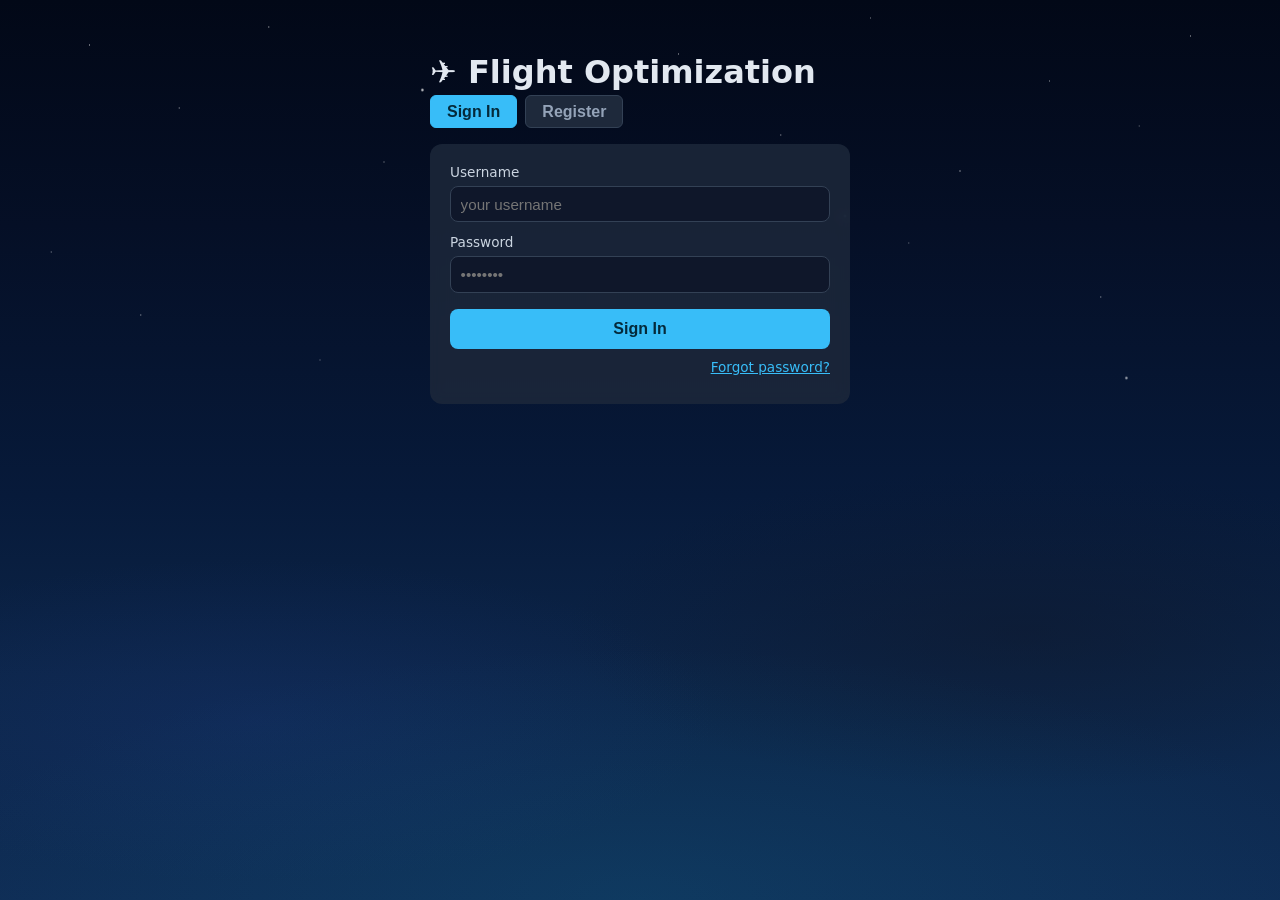
<file: static/login.html>
<!DOCTYPE html>
<html lang="en">
<head>
  <meta charset="UTF-8" />
  <meta name="viewport" content="width=device-width, initial-scale=1.0" />
  <title>Sign In – Flight Optimization</title>
  <link rel="stylesheet" href="/static/style.css" />
</head>
<body>
  <main style="max-width:420px">
    <h1>✈️ Flight Optimization</h1>

    <div id="tab-bar" style="display:flex;gap:.5rem;margin-bottom:1rem">
      <button id="btn-tab-login" class="tab-btn tab-active" onclick="showTab('login')">Sign In</button>
      <button id="btn-tab-register" class="tab-btn" onclick="showTab('register')">Register</button>
    </div>

    <!-- Login form -->
    <form id="login-form">
      <label>Username
        <input name="username" placeholder="your username" required autocomplete="username" />
      </label>
      <label style="margin-top:.75rem">Password
        <input type="password" name="password" placeholder="••••••••" required autocomplete="current-password" />
      </label>
      <button type="submit" style="margin-top:1rem;width:100%">Sign In</button>
      <div style="text-align:right;margin-top:.5rem">
        <a href="#" id="link-forgot" style="color:#38bdf8;font-size:.85rem" onclick="showTab('forgot');return false">Forgot password?</a>
      </div>
      <div id="login-error" class="error" style="margin-top:.5rem"></div>
    </form>

    <!-- Forgot password form -->
    <div id="forgot-form" style="display:none">
      <p style="color:#93c5fd;margin-bottom:.75rem">Enter your account email and we'll send you a reset link.</p>
      <label>Email address
        <input type="email" id="forgot-email" placeholder="you@example.com" required autocomplete="email" />
      </label>
      <button onclick="submitForgot()" style="margin-top:1rem;width:100%">Send reset link</button>
      <div id="forgot-status" style="margin-top:.5rem"></div>
      <button onclick="showTab('login')" style="margin-top:.5rem;width:100%;background:transparent;border:1px solid #1e3a5f;color:#64748b">
        ← Back to sign in
      </button>
    </div>

    <!-- Reset password form (shown when ?reset_token= is in URL) -->
    <div id="reset-form" style="display:none">
      <p style="color:#93c5fd;margin-bottom:.75rem">Choose a new password (at least 8 characters).</p>
      <label>New password
        <input type="password" id="reset-pw" placeholder="••••••••" required autocomplete="new-password" />
      </label>
      <label style="margin-top:.75rem">Confirm password
        <input type="password" id="reset-pw2" placeholder="••••••••" required autocomplete="new-password" />
      </label>
      <button onclick="submitReset()" style="margin-top:1rem;width:100%">Set new password</button>
      <div id="reset-status" style="margin-top:.5rem"></div>
    </div>

    <!-- MFA step (shown after successful password) -->
    <div id="mfa-step" style="display:none">
      <p style="color:#93c5fd;margin-bottom:1rem">🔐 Enter the 6-digit code from your authenticator app.</p>
      <label>Authenticator Code
        <input id="mfa-code" type="text" inputmode="numeric" pattern="\d{6}" maxlength="6"
               placeholder="000000" autocomplete="one-time-code" style="letter-spacing:.25em;font-size:1.3rem" />
      </label>
      <button onclick="submitMfa()" style="margin-top:1rem;width:100%">Verify</button>
      <div id="mfa-error" class="error" style="margin-top:.5rem"></div>
      <button onclick="cancelMfa()" style="margin-top:.5rem;width:100%;background:transparent;border:1px solid #1e3a5f;color:#64748b">
        ← Back to login
      </button>
    </div>

    <!-- Register form -->
    <form id="register-form" style="display:none">
      <label>Username
        <input name="username" placeholder="choose a username" required autocomplete="username" />
      </label>
      <label style="margin-top:.75rem">Email
        <input type="email" name="email" placeholder="you@example.com" required autocomplete="email" />
      </label>
      <label style="margin-top:.75rem">Password
        <input type="password" name="password" placeholder="••••••••" required autocomplete="new-password" />
      </label>
      <button type="submit" style="margin-top:1rem;width:100%">Create Account</button>
      <div id="register-error" class="error" style="margin-top:.5rem"></div>
    </form>
  </main>

  <script>
    if (localStorage.getItem("token")) window.location.href = "/";

    // If URL has ?reset_token=, jump straight to reset form
    const _resetToken = new URLSearchParams(location.search).get("reset_token");
    if (_resetToken) {
      document.getElementById("tab-bar").style.display = "none";
      document.getElementById("login-form").style.display = "none";
      document.getElementById("reset-form").style.display = "";
    }

    let _mfaSession = null;

    function showTab(tab) {
      document.getElementById("login-form").style.display    = (tab === "login")   ? "" : "none";
      document.getElementById("forgot-form").style.display   = (tab === "forgot")  ? "" : "none";
      document.getElementById("reset-form").style.display    = (tab === "reset")   ? "" : "none";
      document.getElementById("register-form").style.display = (tab === "register")? "" : "none";
      document.getElementById("mfa-step").style.display = "none";
      const tabBar = document.getElementById("tab-bar");
      tabBar.style.display = (tab === "mfa" || tab === "forgot" || tab === "reset") ? "none" : "";
      document.getElementById("btn-tab-login").classList.toggle("tab-active", tab === "login");
      document.getElementById("btn-tab-register").classList.toggle("tab-active", tab === "register");
    }

    async function submitForgot() {
      const email = document.getElementById("forgot-email").value.trim();
      const st = document.getElementById("forgot-status");
      if (!email) { st.innerHTML = '<span class="error">Enter your email.</span>'; return; }
      st.innerHTML = '<span class="loading">Sending…</span>';
      try {
        const resp = await fetch("/api/auth/forgot-password", {
          method: "POST",
          headers: { "Content-Type": "application/json" },
          body: JSON.stringify({ email }),
        });
        const data = await resp.json();
        st.innerHTML = `<span class="success" style="color:#4ade80">✅ ${data.detail}</span>`;
      } catch (e) {
        st.innerHTML = `<span class="error">Network error: ${e.message}</span>`;
      }
    }

    async function submitReset() {
      const pw  = document.getElementById("reset-pw").value;
      const pw2 = document.getElementById("reset-pw2").value;
      const st  = document.getElementById("reset-status");
      if (pw !== pw2) { st.innerHTML = '<span class="error">Passwords do not match.</span>'; return; }
      if (pw.length < 8) { st.innerHTML = '<span class="error">Minimum 8 characters.</span>'; return; }
      st.innerHTML = '<span class="loading">Saving…</span>';
      try {
        const resp = await fetch("/api/auth/reset-password", {
          method: "POST",
          headers: { "Content-Type": "application/json" },
          body: JSON.stringify({ token: _resetToken, new_password: pw }),
        });
        const data = await resp.json();
        if (!resp.ok) { st.innerHTML = `<span class="error">${data.detail}</span>`; return; }
        st.innerHTML = `<span class="success" style="color:#4ade80">✅ ${data.detail}</span>`;
        setTimeout(() => { history.replaceState({}, "", "/login"); showTab("login"); document.getElementById("tab-bar").style.display = ""; }, 2000);
      } catch (e) {
        st.innerHTML = `<span class="error">Network error: ${e.message}</span>`;
      }
    }

    function cancelMfa() {
      _mfaSession = null;
      showTab("login");
    }

    async function submitMfa() {
      const code = document.getElementById("mfa-code").value.trim();
      const errEl = document.getElementById("mfa-error");
      errEl.textContent = "";
      if (!code) return;
      try {
        const resp = await fetch("/api/auth/mfa-verify", {
          method: "POST",
          headers: { "Content-Type": "application/json" },
          body: JSON.stringify({ mfa_session: _mfaSession, totp_code: code }),
        });
        const data = await resp.json();
        if (!resp.ok) { errEl.textContent = data.detail || "Verification failed."; return; }
        localStorage.setItem("token", data.token);
        localStorage.setItem("user", JSON.stringify(data.user));
        window.location.href = "/";
      } catch (err) {
        errEl.textContent = "Network error: " + err.message;
      }
    }

    // Allow Enter key in MFA input
    document.addEventListener("keydown", (e) => {
      if (e.key === "Enter" && document.getElementById("mfa-step").style.display !== "none") {
        submitMfa();
      }
    });

    document.getElementById("login-form").addEventListener("submit", async (e) => {
      e.preventDefault();
      const f = new FormData(e.target);
      const errEl = document.getElementById("login-error");
      errEl.textContent = "";
      try {
        const resp = await fetch("/api/auth/login", {
          method: "POST",
          headers: { "Content-Type": "application/json" },
          body: JSON.stringify({ username: f.get("username"), password: f.get("password") }),
        });
        const data = await resp.json();
        if (!resp.ok) { errEl.textContent = data.detail || "Login failed."; return; }
        if (data.mfa_required) {
          _mfaSession = data.mfa_session;
          document.getElementById("login-form").style.display = "none";
          document.getElementById("tab-bar").style.display = "none";
          document.getElementById("mfa-step").style.display = "";
          document.getElementById("mfa-code").value = "";
          document.getElementById("mfa-code").focus();
          return;
        }
        localStorage.setItem("token", data.token);
        localStorage.setItem("user", JSON.stringify(data.user));
        window.location.href = "/";
      } catch (err) {
        errEl.textContent = "Network error: " + err.message;
      }
    });

    document.getElementById("register-form").addEventListener("submit", async (e) => {
      e.preventDefault();
      const f = new FormData(e.target);
      const errEl = document.getElementById("register-error");
      errEl.textContent = "";
      try {
        const resp = await fetch("/api/auth/register", {
          method: "POST",
          headers: { "Content-Type": "application/json" },
          body: JSON.stringify({ username: f.get("username"), email: f.get("email"), password: f.get("password") }),
        });
        const data = await resp.json();
        if (!resp.ok) { errEl.textContent = data.detail || "Registration failed."; return; }
        localStorage.setItem("token", data.token);
        localStorage.setItem("user", JSON.stringify(data.user));
        window.location.href = "/";
      } catch (err) {
        errEl.textContent = "Network error: " + err.message;
      }
    });
  </script>
</body>
</html>
</file>
<file: static/style.css>
* { box-sizing: border-box; }

html {
  min-height: 100%;
}

body {
  font-family: system-ui, -apple-system, sans-serif;
  color: #e2e8f0;
  margin: 0;
  padding: 2rem 1rem;
  min-height: 100vh;
  /* Deep night-sky gradient — horizon glow at bottom */
  background:
    /* faint clouds / atmosphere */
    radial-gradient(ellipse 80% 40% at 50% 100%, rgba(14,116,144,.18) 0%, transparent 70%),
    radial-gradient(ellipse 60% 30% at 20% 80%,  rgba(30,58,138,.22) 0%, transparent 60%),
    radial-gradient(ellipse 60% 30% at 80% 70%,  rgba(15,23,42,.5)   0%, transparent 60%),
    /* star field — tiny white dots via repeating gradients */
    radial-gradient(1px 1px at  7%  5%, rgba(255,255,255,.8) 0%, transparent 100%),
    radial-gradient(1px 1px at 14% 12%, rgba(255,255,255,.6) 0%, transparent 100%),
    radial-gradient(1px 1px at 21%  3%, rgba(255,255,255,.7) 0%, transparent 100%),
    radial-gradient(1px 1px at 30% 18%, rgba(255,255,255,.5) 0%, transparent 100%),
    radial-gradient(1px 1px at 38%  8%, rgba(255,255,255,.8) 0%, transparent 100%),
    radial-gradient(1px 1px at 45% 22%, rgba(255,255,255,.4) 0%, transparent 100%),
    radial-gradient(1px 1px at 53%  6%, rgba(255,255,255,.7) 0%, transparent 100%),
    radial-gradient(1px 1px at 61% 15%, rgba(255,255,255,.6) 0%, transparent 100%),
    radial-gradient(1px 1px at 68%  2%, rgba(255,255,255,.5) 0%, transparent 100%),
    radial-gradient(1px 1px at 75% 19%, rgba(255,255,255,.8) 0%, transparent 100%),
    radial-gradient(1px 1px at 82%  9%, rgba(255,255,255,.6) 0%, transparent 100%),
    radial-gradient(1px 1px at 89% 14%, rgba(255,255,255,.4) 0%, transparent 100%),
    radial-gradient(1px 1px at 93%  4%, rgba(255,255,255,.7) 0%, transparent 100%),
    radial-gradient(1px 1px at  4% 28%, rgba(255,255,255,.5) 0%, transparent 100%),
    radial-gradient(1px 1px at 11% 35%, rgba(255,255,255,.6) 0%, transparent 100%),
    radial-gradient(1px 1px at 25% 40%, rgba(255,255,255,.4) 0%, transparent 100%),
    radial-gradient(1px 1px at 47% 32%, rgba(255,255,255,.5) 0%, transparent 100%),
    radial-gradient(1px 1px at 59% 38%, rgba(255,255,255,.7) 0%, transparent 100%),
    radial-gradient(1px 1px at 71% 27%, rgba(255,255,255,.4) 0%, transparent 100%),
    radial-gradient(1px 1px at 86% 33%, rgba(255,255,255,.6) 0%, transparent 100%),
    radial-gradient(2px 2px at 33% 10%, rgba(255,255,255,.9) 0%, transparent 100%),
    radial-gradient(2px 2px at 66% 24%, rgba(200,230,255,.8) 0%, transparent 100%),
    radial-gradient(2px 2px at 88% 42%, rgba(255,255,255,.7) 0%, transparent 100%),
    /* base sky */
    linear-gradient(to bottom,
      #020817 0%,
      #050f26 25%,
      #071a3a 55%,
      #0c2548 75%,
      #0f2d56 100%
    );
  background-attachment: fixed;
}

.top-nav {
  display: flex; justify-content: space-between; align-items: center;
  background: rgba(15,23,42,.85); backdrop-filter: blur(8px); -webkit-backdrop-filter: blur(8px); padding: .6rem 1.25rem; border-radius: 10px;
  margin-bottom: 1.5rem; max-width: 880px; margin-left: auto; margin-right: auto;
}
.nav-user { font-size: .85rem; color: #94a3b8; }
.nav-link { color: #38bdf8; font-size: .85rem; text-decoration: none; }
.nav-link:hover { text-decoration: underline; }
.btn-sm {
  background: #334155; color: #e2e8f0; border: none;
  padding: .35rem .85rem; border-radius: 6px; font-size: .82rem;
  cursor: pointer; font-weight: 600;
}
.btn-sm:hover { background: #475569; }

/* ── auth tabs ── */
.tab-btn { background: #1e293b; color: #94a3b8; border:1px solid #334155; padding:.4rem 1rem; border-radius:6px; cursor:pointer; }
.tab-active { background:#38bdf8; color:#042a3b; border-color:#38bdf8; }

.error { color: #f87171; font-size: .88rem; }
.success { color: #4ade80; font-size: .88rem; }

/* ── nav ── */main { max-width: 880px; margin: 0 auto; }
h1 { margin-bottom: .25rem; }
.sub { color: #94a3b8; margin-top: 0; }

form {
  background: rgba(30,41,59,.82);
  backdrop-filter: blur(6px);
  -webkit-backdrop-filter: blur(6px);
  padding: 1.25rem;
  border-radius: 12px;
  margin-bottom: 1.5rem;
}
.row { display: flex; gap: 1rem; margin-bottom: 1rem; flex-wrap: wrap; }
label { flex: 1; min-width: 180px; display: flex; flex-direction: column; font-size: .85rem; color: #cbd5e1; gap: .35rem; }
input, select {
  padding: .55rem .6rem;
  border: 1px solid #334155;
  border-radius: 8px;
  background: #0f172a;
  color: #e2e8f0;
  font-size: .95rem;
}
button {
  background: #38bdf8;
  color: #042a3b;
  border: none;
  padding: .7rem 1.4rem;
  border-radius: 8px;
  font-weight: 600;
  cursor: pointer;
  font-size: 1rem;
}
button:hover { background: #7dd3fc; }

#status { margin: 1rem 0; min-height: 1.2rem; }
.error { color: #f87171; }
.loading { color: #fbbf24; }

.card {
  background: rgba(30,41,59,.78);
  backdrop-filter: blur(4px);
  -webkit-backdrop-filter: blur(4px);
  border-radius: 12px;
  padding: 1rem 1.25rem;
  margin-bottom: 1rem;
  border-left: 4px solid #38bdf8;
}
.card h3 { margin: 0 0 .5rem; }
.card.cheapest { border-color: #34d399; }
.card.fastest { border-color: #f472b6; }
table { width: 100%; border-collapse: collapse; font-size: .9rem; }
th, td { text-align: left; padding: .4rem .5rem; border-bottom: 1px solid #334155; }
th { color: #94a3b8; font-weight: 600; }
.badge { display: inline-block; background: #334155; padding: .1rem .5rem; border-radius: 6px; font-size: .8rem; }

/* cost-per-flight bar chart */
.chart-card { border-color: #fbbf24; }
.bar-chart { display: flex; flex-direction: column; gap: .55rem; margin-top: .5rem; }
.bar-row { display: flex; flex-direction: column; gap: .2rem; }
.bar-label { font-size: .78rem; color: #cbd5e1; white-space: nowrap; overflow: hidden; text-overflow: ellipsis; }
.bar-track { background: #0f172a; border-radius: 6px; overflow: hidden; }
.bar {
  height: 26px;
  background: #475569;
  display: flex;
  align-items: center;
  justify-content: flex-end;
  border-radius: 6px;
  transition: width .4s ease;
  min-width: 60px;
}
.bar-best { background: linear-gradient(90deg, #0ea5e9, #38bdf8); }
.bar-cheap { background: linear-gradient(90deg, #059669, #34d399); }
.bar-fast { background: linear-gradient(90deg, #db2777, #f472b6); }
/* an option that is e.g. both cheapest+fastest keeps the last class; fine */
.bar-price { font-size: .8rem; font-weight: 700; color: #f8fafc; padding: 0 .55rem; }
.tag {
  display: inline-block;
  font-size: .62rem;
  font-weight: 700;
  letter-spacing: .03em;
  background: #1e293b;
  border: 1px solid #475569;
  padding: 0 .35rem;
  border-radius: 4px;
  margin-left: .25rem;
  vertical-align: middle;
}
.tag-best { background: #0c4a6e; border-color: #38bdf8; color: #bae6fd; }
.tag-cheapest { background: #064e3b; border-color: #34d399; color: #a7f3d0; }
.tag-fastest { background: #831843; border-color: #f472b6; color: #fbcfe8; }

/* all-routes list */
.route-list { display: flex; flex-direction: column; gap: .75rem; margin-top: .5rem; }
.route-card {
  background: #0f172a;
  border: 1px solid #334155;
  border-left: 4px solid #334155;
  border-radius: 8px;
  padding: .7rem .85rem;
}
.route-card.selected {
  border-color: #38bdf8;
  border-left-color: #38bdf8;
  box-shadow: 0 0 0 1px #38bdf8 inset;
  background: #0c1e2e;
}
.route-head {
  display: flex;
  flex-wrap: wrap;
  align-items: center;
  gap: .55rem;
  font-size: .85rem;
}
.route-head .rank { color: #64748b; font-weight: 700; }
.route-head .price { font-weight: 800; color: #f8fafc; font-size: 1rem; }
.route-head .meta { color: #94a3b8; }
.route-line {
  margin: .55rem 0 .35rem;
  font-size: .95rem;
  font-weight: 700;
  color: #e2e8f0;
}
.route-line .stn {
  background: #1e293b;
  padding: .1rem .45rem;
  border-radius: 5px;
}
.route-line .hop { color: #38bdf8; margin: 0 .3rem; }
/* Directional leg blocks */
.leg-block { margin-top: .75rem; }
.leg-block + .leg-block { margin-top: 1rem; border-top: 1px solid #1e3a5f; padding-top: .75rem; }
.leg-header {
  font-size: .8rem;
  font-weight: 700;
  color: #38bdf8;
  text-transform: uppercase;
  letter-spacing: .04em;
  margin-bottom: .35rem;
}
.leg-route-line {
  margin-bottom: .35rem;
  font-size: .9rem;
  font-weight: 700;
  color: #e2e8f0;
}
.leg-route-line .stn {
  background: #1e293b;
  padding: .1rem .4rem;
  border-radius: 5px;
}
.leg-route-line .hop { color: #38bdf8; margin: 0 .25rem; }
.layover-row {
  font-size: .75rem;
  color: #f97316;
  padding: .2rem .5rem;
  background: #1c1209;
  border-left: 3px solid #f97316;
  border-radius: 3px;
  margin: .1rem 0;
}
.segs { display: flex; flex-direction: column; gap: .2rem; }
.seg {
  display: grid;
  grid-template-columns: 80px 130px 1fr 120px 110px;
  gap: .5rem;
  font-size: .78rem;
  color: #cbd5e1;
  padding: .15rem .3rem;
  border-radius: 4px;
}
.seg:nth-child(odd) { background: #131f33; }
.seg-date { color: #7dd3fc; font-weight: 600; white-space: nowrap; }
.seg-route { font-weight: 600; }
.ap-name { font-weight: 400; color: #94a3b8; font-size: .85em; }
.seg-carrier { color: #94a3b8; }
.seg-time { color: #e2e8f0; }
.seg-dur { color: #fbbf24; text-align: right; }
.book-btn {
  display: inline-block;
  margin-left: auto;
  padding: 4px 14px;
  background: #0ea5e9;
  color: #fff;
  border-radius: 6px;
  text-decoration: none;
  font-weight: 600;
  font-size: 0.85rem;
  white-space: nowrap;
  transition: background 0.2s;
}
.book-btn:hover { background: #0284c7; }

.book-link {
  display: inline-block;
  margin-top: .5rem;
  padding: .3rem .8rem;
  background: #0ea5e9;
  color: #fff;
  border-radius: 6px;
  font-size: .8rem;
  font-weight: 600;
  text-decoration: none;
}
.book-link:hover { background: #0284c7; }

/* ── split-ticket suggestion ── */
.split-card { border-left: 3px solid #f59e0b; }
.split-desc { color: #94a3b8; margin: .25rem 0 .75rem; font-size: .85rem; }
.split-legs { display: flex; flex-direction: column; gap: .5rem; }
.split-leg {
  display: flex;
  flex-wrap: wrap;
  align-items: center;
  gap: .5rem;
  padding: .45rem .6rem;
  background: #0f172a;
  border-radius: 6px;
  font-size: .85rem;
}
.split-leg-label { font-weight: 700; color: #f8fafc; min-width: 90px; }

@media (max-width: 640px) {
  .seg { grid-template-columns: 1fr 1fr; }
}

/* ── recent searches ── */
.recent-searches-bar {
  display: flex; align-items: flex-start; gap: .6rem; flex-wrap: wrap;
  background: #0f1f35; border: 1px solid #1e3a5f; border-radius: 8px;
  padding: .6rem .9rem; margin-top: .75rem; margin-bottom: .25rem;
}
.recent-label {
  font-size: .78rem; color: #64748b; font-weight: 600;
  white-space: nowrap; padding-top: .3rem;
}
.recent-chips {
  display: flex; flex-wrap: wrap; gap: .4rem; flex: 1;
}
.recent-chip {
  display: flex; flex-direction: column; align-items: flex-start;
  background: #1e3a5f; border: 1px solid #2563eb; border-radius: 6px;
  color: #e2e8f0; padding: .3rem .65rem; cursor: pointer; font-size: .78rem;
  transition: background .15s, border-color .15s; text-align: left;
}
.recent-chip:hover { background: #2563eb; border-color: #60a5fa; }
.recent-route { font-weight: 700; color: #93c5fd; font-size: .82rem; }
.recent-meta  { color: #94a3b8; font-size: .73rem; margin-top: 1px; }
.recent-clear {
  background: none; border: none; color: #64748b; font-size: .75rem;
  cursor: pointer; padding: .2rem .3rem; white-space: nowrap; align-self: center;
}
.recent-clear:hover { color: #f87171; }

/* ── airport autocomplete ── */
.airport-ac-wrap { position: relative; }
.airport-ac-input {
  width: 100%; padding: .5rem .75rem; background: #0f172a; border: 1px solid #334155;
  border-radius: 6px; color: #f1f5f9; font-size: .9rem;
}
.airport-ac-input:focus { border-color: #38bdf8; outline: none; box-shadow: 0 0 0 2px rgba(56,189,248,.2); }
.airport-ac-dropdown {
  display: none; position: absolute; top: calc(100% + 4px); left: 0; right: 0;
  background: #1e293b; border: 1px solid #334155; border-radius: 8px;
  z-index: 1000; max-height: 280px; overflow-y: auto;
  box-shadow: 0 8px 24px rgba(0,0,0,.5);
}
.airport-ac-dropdown.open { display: block; }
.airport-ac-item {
  display: flex; align-items: center; gap: .65rem;
  padding: .55rem .85rem; cursor: pointer; border-bottom: 1px solid #0f172a;
  transition: background .1s;
}
.airport-ac-item:last-child { border-bottom: none; }
.airport-ac-item:hover, .airport-ac-item.active { background: #0e4272; }
.ac-iata {
  font-size: .82rem; font-weight: 700; color: #38bdf8;
  background: #0f2744; border-radius: 4px; padding: 2px 6px;
  min-width: 38px; text-align: center; flex-shrink: 0;
}
.ac-name { flex: 1; }
.ac-airport { font-size: .88rem; color: #e2e8f0; font-weight: 600; }
.ac-city   { font-size: .76rem; color: #94a3b8; }
</file>
